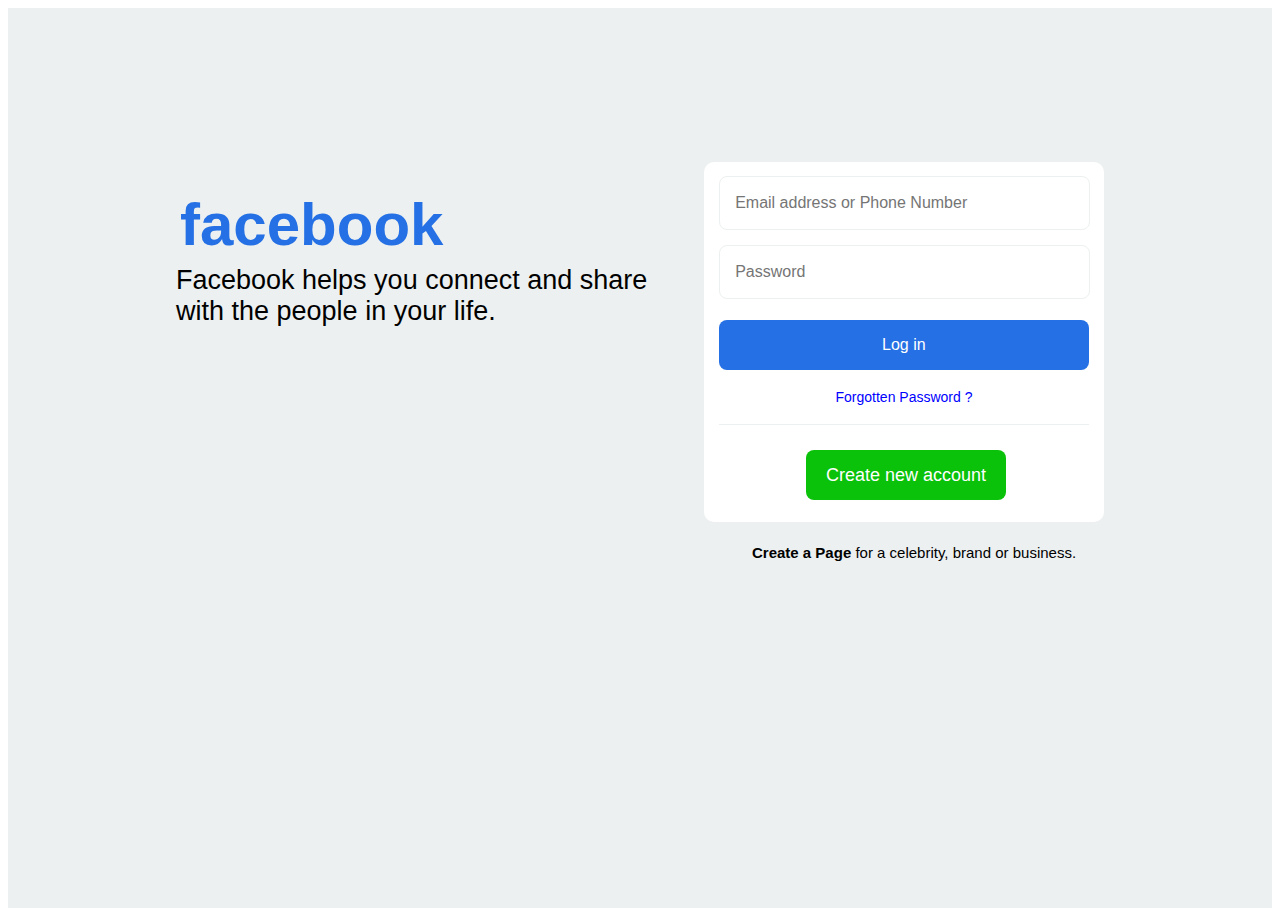
<file: index.html>
<!DOCTYPE html>
<html lang="en">
<head>
    <meta charset="UTF-8">
    <meta http-equiv="X-UA-Compatible" content="IE=edge">
    <meta name="viewport" content="width=device-width, initial-scale=1.0">
    <title>Document</title>
    <link rel="stylesheet" href="./FaceBook.css">
</head>
<body>
    <section class="tall">
        <nav id="ball">
            <div id="nav_aside">
                <div id="aa"><b>facebook</b></div>
                <div id="bb">Facebook helps you connect and share <br>     
                with the people in your life.</div>
            </div>
            <div>
                <div class="lot">
                    <input type="text" name="" id="xx" placeholder="   Email address or Phone Number">
                    <input type="text" name="" id="yy" placeholder="   Password">
                    <input type="submit" name="" id="zz" value="Log in">
                    <a href="" id="ll">Forgotten Password ?</a>
                    <a href="https://www.facebook.com/signup/" target="_blank">
                        <input type="submit" name="" value="Create new account" id="tt">
                    </a> 
                    <div id="gg"><b>Create a Page</b> for a celebrity, brand or business.</div>              
                </div>
            </div>
        </nav>
    </section>
</body>
</html>
</file>
<file: FaceBook.css>
.tall
{
    background-color: rgb(237, 240, 240);
    height: 100vh;
}
#ball
{
    display: flex;
    justify-content: space-evenly;
    align-items: center;
}
#aa
{
    border: 1px black;
    height: 100px;
    width: 400px;
    color: rgb(36, 112, 228);
    font-size: 60px;
    font-family: Arial, Helvetica, sans-serif;
    position: absolute;
    top: 190px;
    left: 180px;
}
#bb
{
    border: 1px black;
    height: 100px;
    width: 600px;
    color: black;
    font-size: 27px;
    font-family: 'Roboto Condensed', sans-serif;
    position: absolute;
    top: 265px;
    left: 176px;
}
.lot
{
    background-color: white;
    height: 360px;
    width: 400px;
    position: absolute;
    top: 18%;
    left: 55%;
    display: flex;
    justify-content: center;
    align-items: center;
    border-radius: 10px;
}
#xx
{
    border: 1px solid rgb(237, 240, 240);
    border-radius: 8px;
    height: 50px;
    width: 365px;
    font-size: 100%;
    text-align: left;
    position: absolute;
    top: 4%;
    left: 3.7%;
}
#xx:hover
{
    border-color: blue;
}
#yy
{
    border: 1px solid rgb(237, 240, 240);
    border-radius: 8px;
    height: 50px;
    width: 365px;
    font-size: 100%;
    text-align: left;
    position: absolute;
    top: 23%;
    left: 3.7%;
}
#yy:hover
{
    border-color: blue;
}
#zz
{
    border-radius: 8px;
    border: 1px black;
    background-color: rgb(36, 112, 228);
    color: white;
    height: 50px;
    width: 370px;
    font-size: 100%;
    text-align: center;
    position: absolute;
    top: 44%;
    left: 3.7%;
    cursor: pointer;
}
#ll
{
    text-align: center;
    font-family: 'Roboto Condensed', sans-serif;
    position: absolute;
    top: 63%;
    font-size: 14px;
    color: blue;
    text-decoration: none;
    border-bottom: 1px solid  rgb(237, 240, 240);
    width: 370px;
    height: 35px;
}
#tt
{
    border: 1px black;
    border-radius: 8px;
    background-color: rgb(9, 194, 9);
    color: white;
    height: 50px;
    width: 200px;
    font-size: large;
    text-align: center;
    position: absolute;
    top: 80%;
    left: 25.5%;
    cursor: pointer;
}
#gg
{
    border: 1px black;
    width: 400px;
    font-size: 15px;
    font-family: 'Roboto Condensed', sans-serif;
    position: absolute;
    top: 106%;
    left: 12%;
}
</file>
